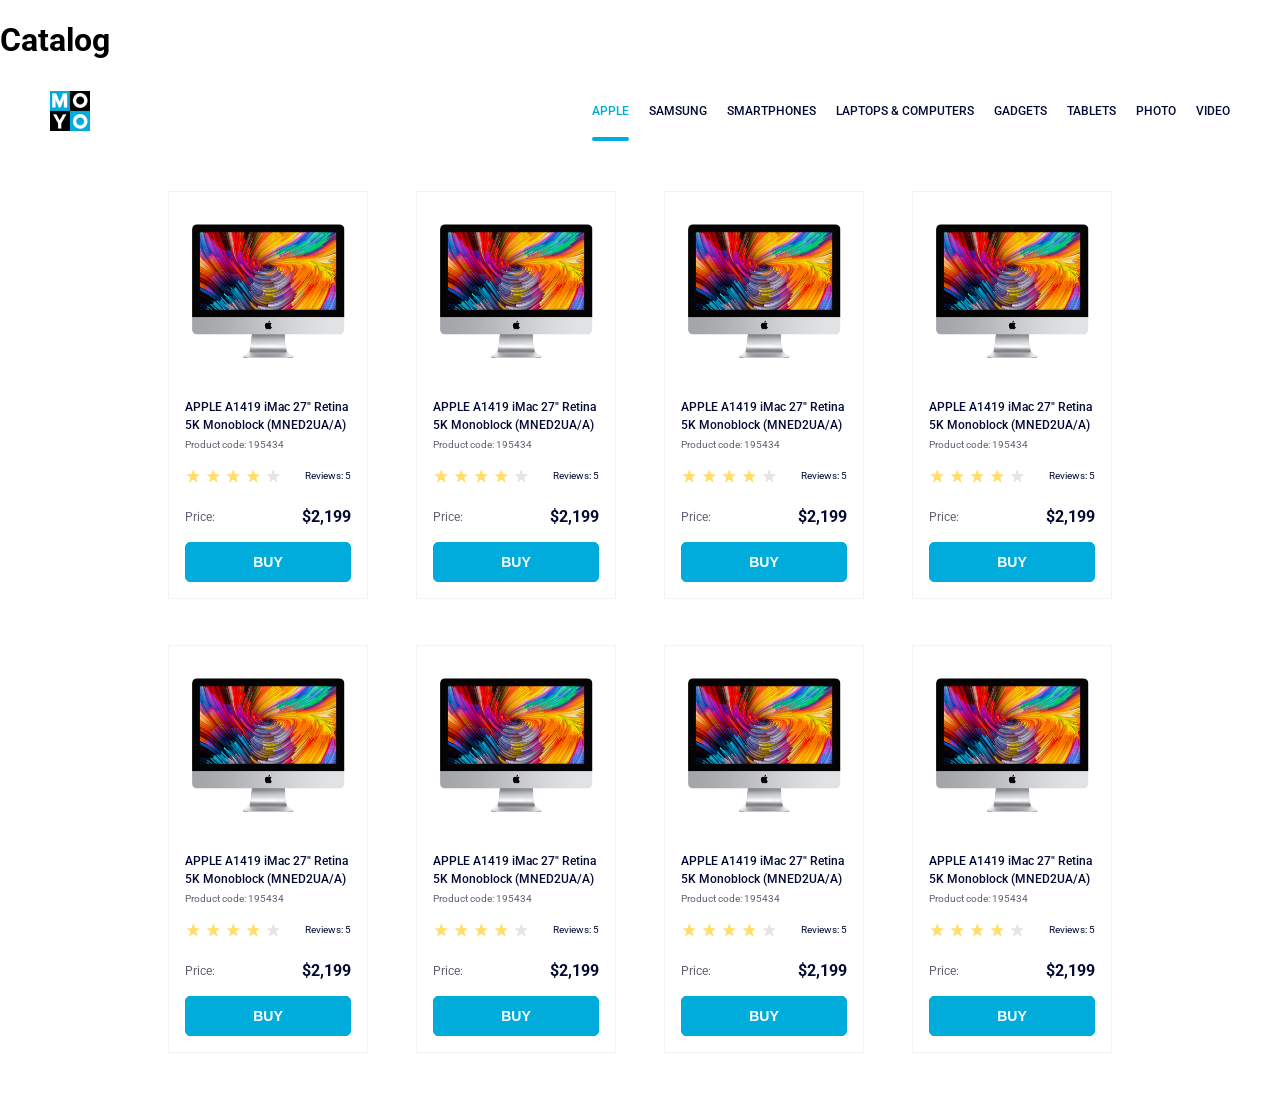
<file: index.html>
<!doctype html><html lang="en"><head><meta charset="utf-8"><meta name="viewport" content="width=device-width, user-scalable=no, initial-scale=1.0, maximum-scale=1.0, minimum-scale=1.0"><meta http-equiv="X-UA-Compatible" content="ie=edge"><title>Catalog</title><link rel="stylesheet" href="index.6cfa4bb1.css"><link rel="preconnect" href="https://fonts.googleapis.com"><link rel="preconnect" href="https://fonts.gstatic.com"><link href="https://fonts.googleapis.com/css2?family=Roboto:wght@400;500&display=swap" rel="stylesheet"></head><body> <h1>Catalog</h1> <header class="main_header"> <a href="/" class="logo_img"> <img src="logo.eddae0ff.png" alt="Moyo Logo"> </a> <nav class="nav"> <ul class="nav__list"> <li class="nav__item"> <a class="is-active nav__link" href="#apple"> Apple </a> </li> <li class="nav__item"> <a class="device_category nav__link" href="#samsung"> Samsung </a> </li> <li class="nav__item"> <a class="device_category nav__link" href="#smartphones"> Smartphones </a> </li> <li class="nav__item"> <a class="device_category nav__link" href="#laptops" data-qa="nav-hover"> Laptops & Computers </a> </li> <li class="nav__item"> <a class="device_category nav__link" href="#gadgets"> Gadgets </a> </li> <li class="nav__item"> <a class="device_category nav__link" href="#tablets"> Tablets </a> </li> <li class="nav__item"> <a class="device_category nav__link" href="#photo"> Photo </a> </li> <li class="nav__item"> <a class="device_category nav__link" href="#video"> Video </a> </li> </ul> </nav> </header> <main class="main"> <div class="main__container"> <div class="card" data-qa="card"> <img class="card__img" src="imac.202c52ff.jpeg" alt="  APPLE A1419 iMac"> <h2 class="card__title"> APPLE A1419 iMac 27" Retina 5K Monoblock (MNED2UA/A) </h2> <p class="card__code">Product code: 195434</p> <div class="card__stars"> <div class="stars stars--4"> <div class="stars__star"></div> <div class="stars__star"></div> <div class="stars__star"></div> <div class="stars__star"></div> <div class="stars__star"></div> </div> <p class="card__reviews">Reviews: 5</p> </div> <div class="card__cost"> <p class="card__price">Price:</p> <p class="card__total">$2,199</p> </div> <button data-qa="card-hover" class="card__button"> Buy </button> </div> <div class="card" data-qa="card"> <img class="card__img" src="imac.202c52ff.jpeg" alt="  APPLE A1419 iMac"> <h2 class="card__title"> APPLE A1419 iMac 27" Retina 5K Monoblock (MNED2UA/A) </h2> <p class="card__code">Product code: 195434</p> <div class="card__stars"> <div class="stars stars--4"> <div class="stars__star"></div> <div class="stars__star"></div> <div class="stars__star"></div> <div class="stars__star"></div> <div class="stars__star"></div> </div> <p class="card__reviews">Reviews: 5</p> </div> <div class="card__cost"> <p class="card__price">Price:</p> <p class="card__total">$2,199</p> </div> <button data-qa="hover" class="card__button"> Buy </button> </div> <div class="card" data-qa="card"> <img class="card__img" src="imac.202c52ff.jpeg" alt="  APPLE A1419 iMac"> <h2 class="card__title"> APPLE A1419 iMac 27" Retina 5K Monoblock (MNED2UA/A) </h2> <p class="card__code">Product code: 195434</p> <div class="card__stars"> <div class="stars stars--4"> <div class="stars__star"></div> <div class="stars__star"></div> <div class="stars__star"></div> <div class="stars__star"></div> <div class="stars__star"></div> </div> <p class="card__reviews">Reviews: 5</p> </div> <div class="card__cost"> <p class="card__price">Price:</p> <p class="card__total">$2,199</p> </div> <button data-qa="hover" class="card__button"> Buy </button> </div> <div class="card" data-qa="card"> <img class="card__img" src="imac.202c52ff.jpeg" alt="  APPLE A1419 iMac"> <h2 class="card__title"> APPLE A1419 iMac 27" Retina 5K Monoblock (MNED2UA/A) </h2> <p class="card__code">Product code: 195434</p> <div class="card__stars"> <div class="stars stars--4"> <div class="stars__star"></div> <div class="stars__star"></div> <div class="stars__star"></div> <div class="stars__star"></div> <div class="stars__star"></div> </div> <p class="card__reviews">Reviews: 5</p> </div> <div class="card__cost"> <p class="card__price">Price:</p> <p class="card__total">$2,199</p> </div> <button data-qa="hover" class="card__button"> Buy </button> </div> <div class="card" data-qa="card"> <img class="card__img" src="imac.202c52ff.jpeg" alt="  APPLE A1419 iMac"> <h2 class="card__title"> APPLE A1419 iMac 27" Retina 5K Monoblock (MNED2UA/A) </h2> <p class="card__code">Product code: 195434</p> <div class="card__stars"> <div class="stars stars--4"> <div class="stars__star"></div> <div class="stars__star"></div> <div class="stars__star"></div> <div class="stars__star"></div> <div class="stars__star"></div> </div> <p class="card__reviews">Reviews: 5</p> </div> <div class="card__cost"> <p class="card__price">Price:</p> <p class="card__total">$2,199</p> </div> <button data-qa="hover" class="card__button"> Buy </button> </div> <div class="card" data-qa="card"> <img class="card__img" src="imac.202c52ff.jpeg" alt="  APPLE A1419 iMac"> <h2 class="card__title"> APPLE A1419 iMac 27" Retina 5K Monoblock (MNED2UA/A) </h2> <p class="card__code">Product code: 195434</p> <div class="card__stars"> <div class="stars stars--4"> <div class="stars__star"></div> <div class="stars__star"></div> <div class="stars__star"></div> <div class="stars__star"></div> <div class="stars__star"></div> </div> <p class="card__reviews">Reviews: 5</p> </div> <div class="card__cost"> <p class="card__price">Price:</p> <p class="card__total">$2,199</p> </div> <button data-qa="hover" class="card__button"> Buy </button> </div> <div class="card" data-qa="card"> <img class="card__img" src="imac.202c52ff.jpeg" alt="  APPLE A1419 iMac"> <h2 class="card__title"> APPLE A1419 iMac 27" Retina 5K Monoblock (MNED2UA/A) </h2> <p class="card__code">Product code: 195434</p> <div class="card__stars"> <div class="stars stars--4"> <div class="stars__star"></div> <div class="stars__star"></div> <div class="stars__star"></div> <div class="stars__star"></div> <div class="stars__star"></div> </div> <p class="card__reviews">Reviews: 5</p> </div> <div class="card__cost"> <p class="card__price">Price:</p> <p class="card__total">$2,199</p> </div> <button data-qa="hover" class="card__button"> Buy </button> </div> <div class="card" data-qa="card"> <img class="card__img" src="imac.202c52ff.jpeg" alt="  APPLE A1419 iMac"> <h2 class="card__title"> APPLE A1419 iMac 27" Retina 5K Monoblock (MNED2UA/A) </h2> <p class="card__code">Product code: 195434</p> <div class="card__stars"> <div class="stars stars--4"> <div class="stars__star"></div> <div class="stars__star"></div> <div class="stars__star"></div> <div class="stars__star"></div> <div class="stars__star"></div> </div> <p class="card__reviews">Reviews: 5</p> </div> <div class="card__cost"> <p class="card__price">Price:</p> <p class="card__total">$2,199</p> </div> <button data-qa="hover" class="card__button"> Buy </button> </div> </div> </main> </body></html>
</file>
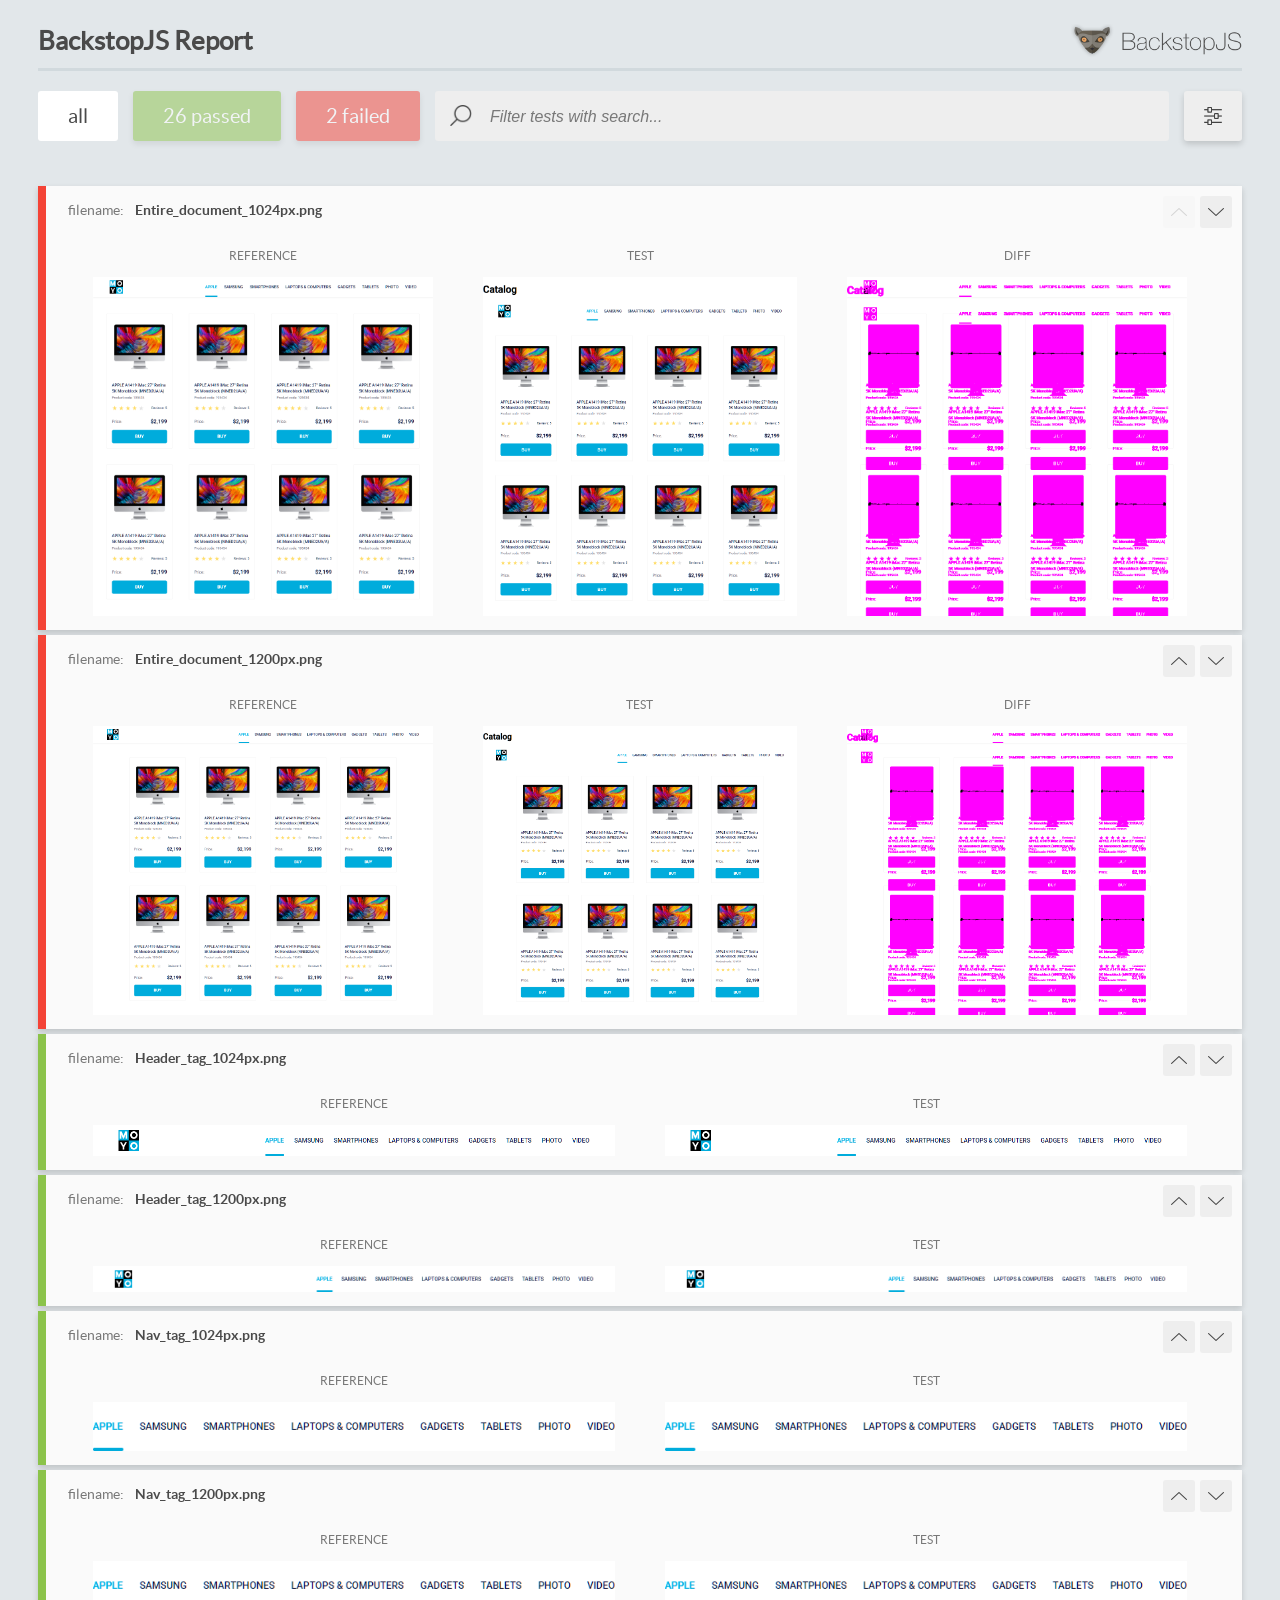
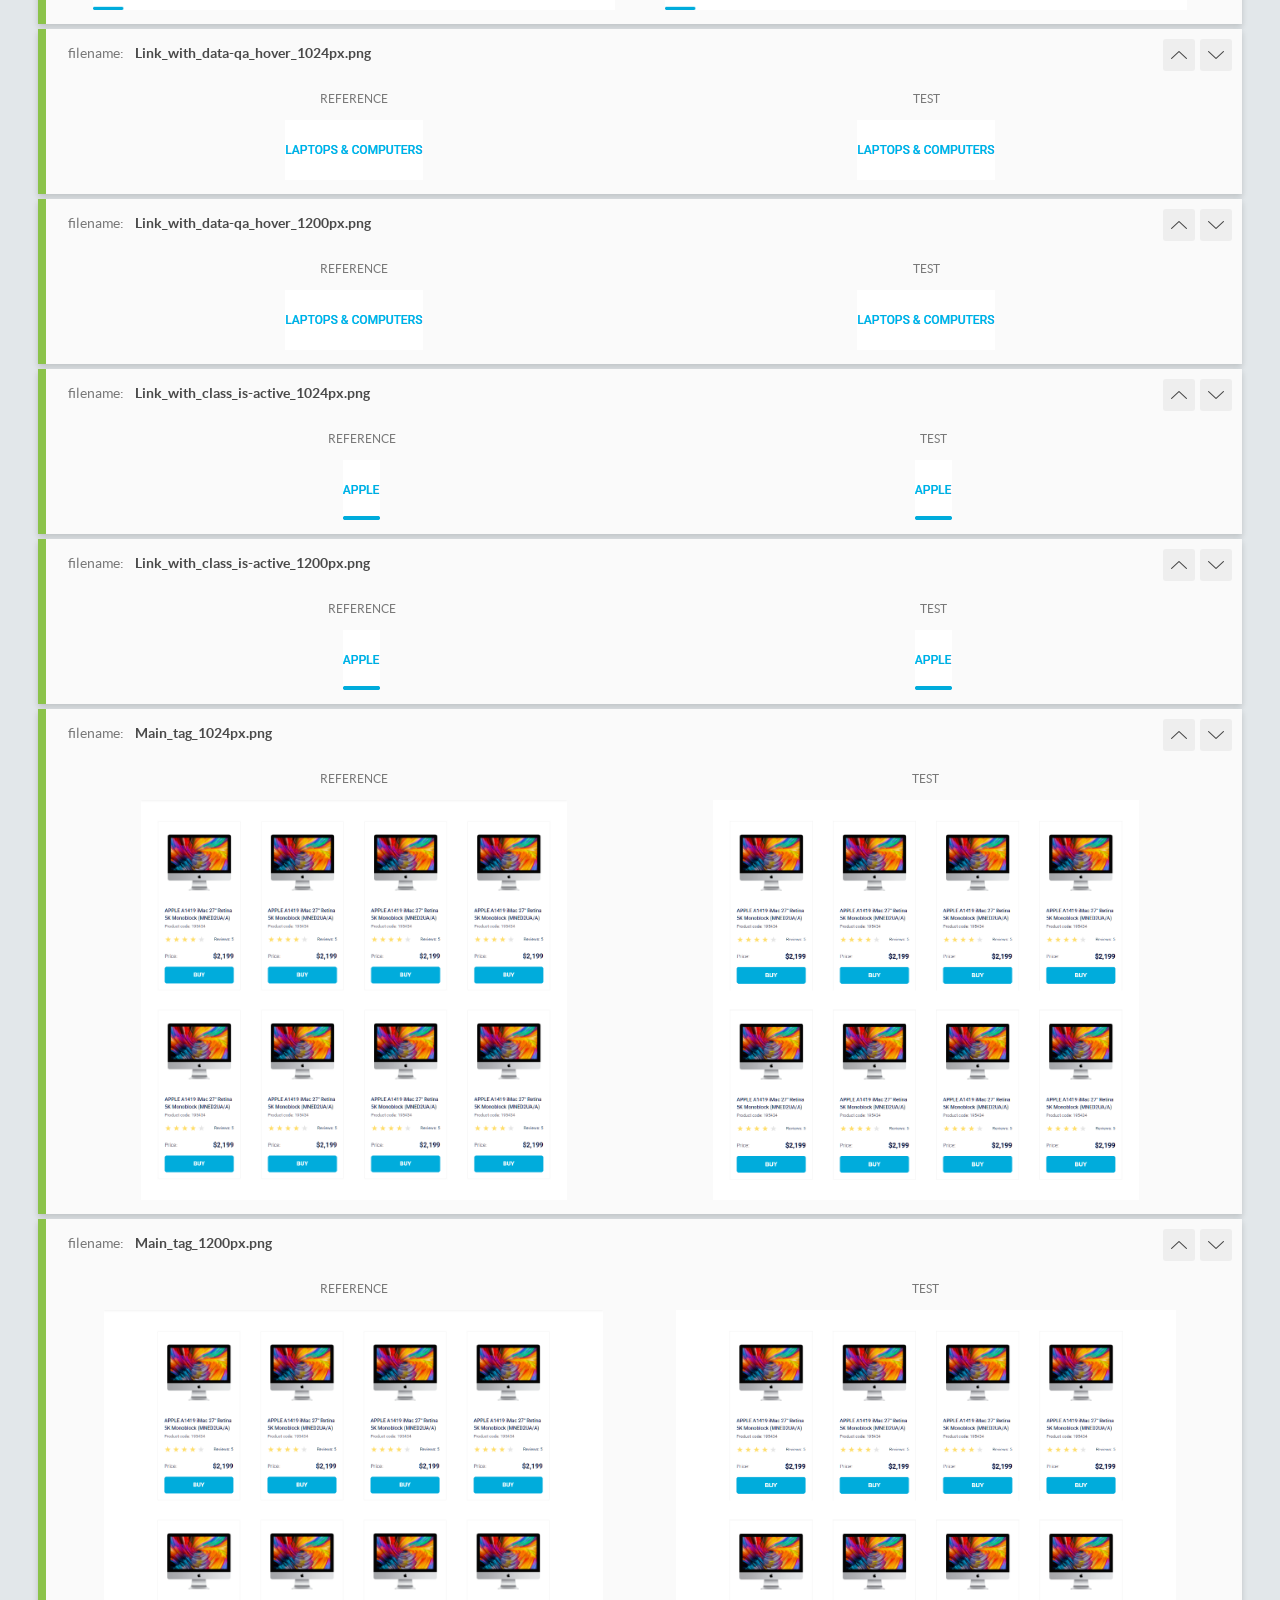
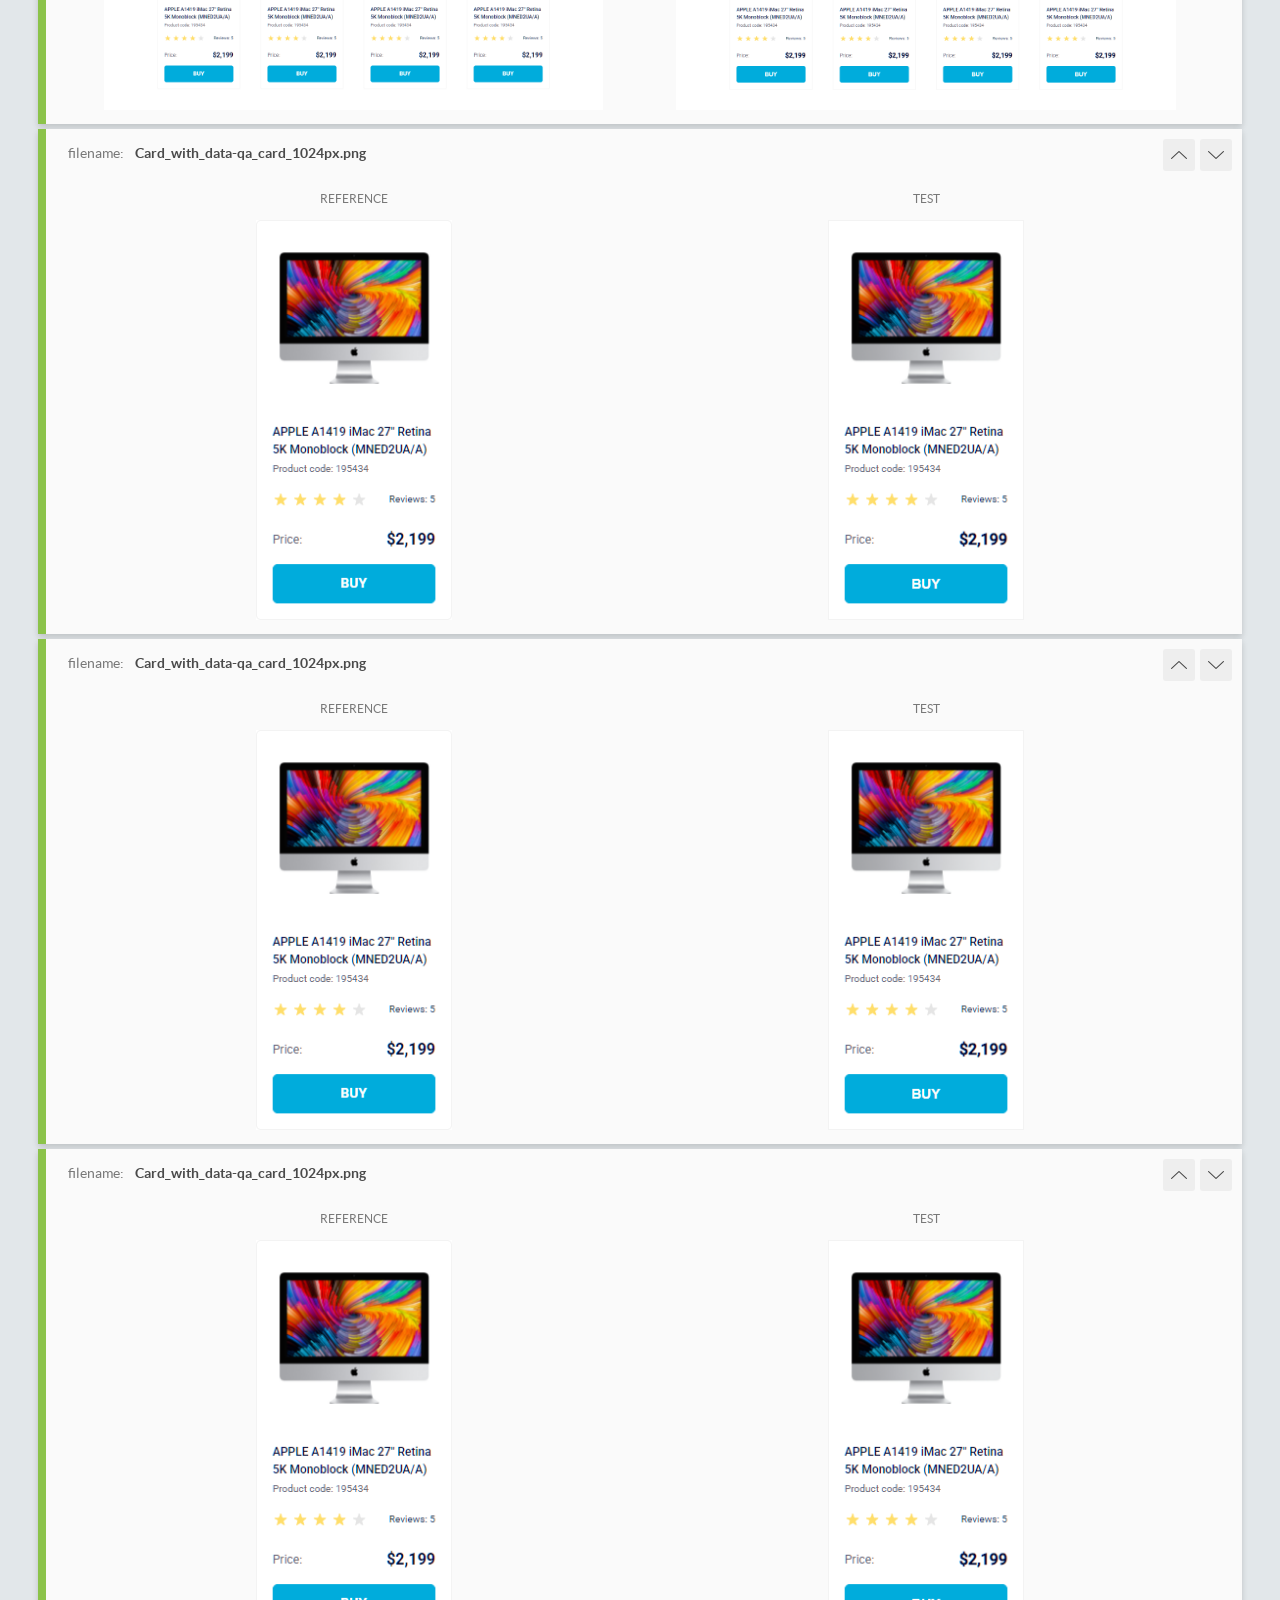
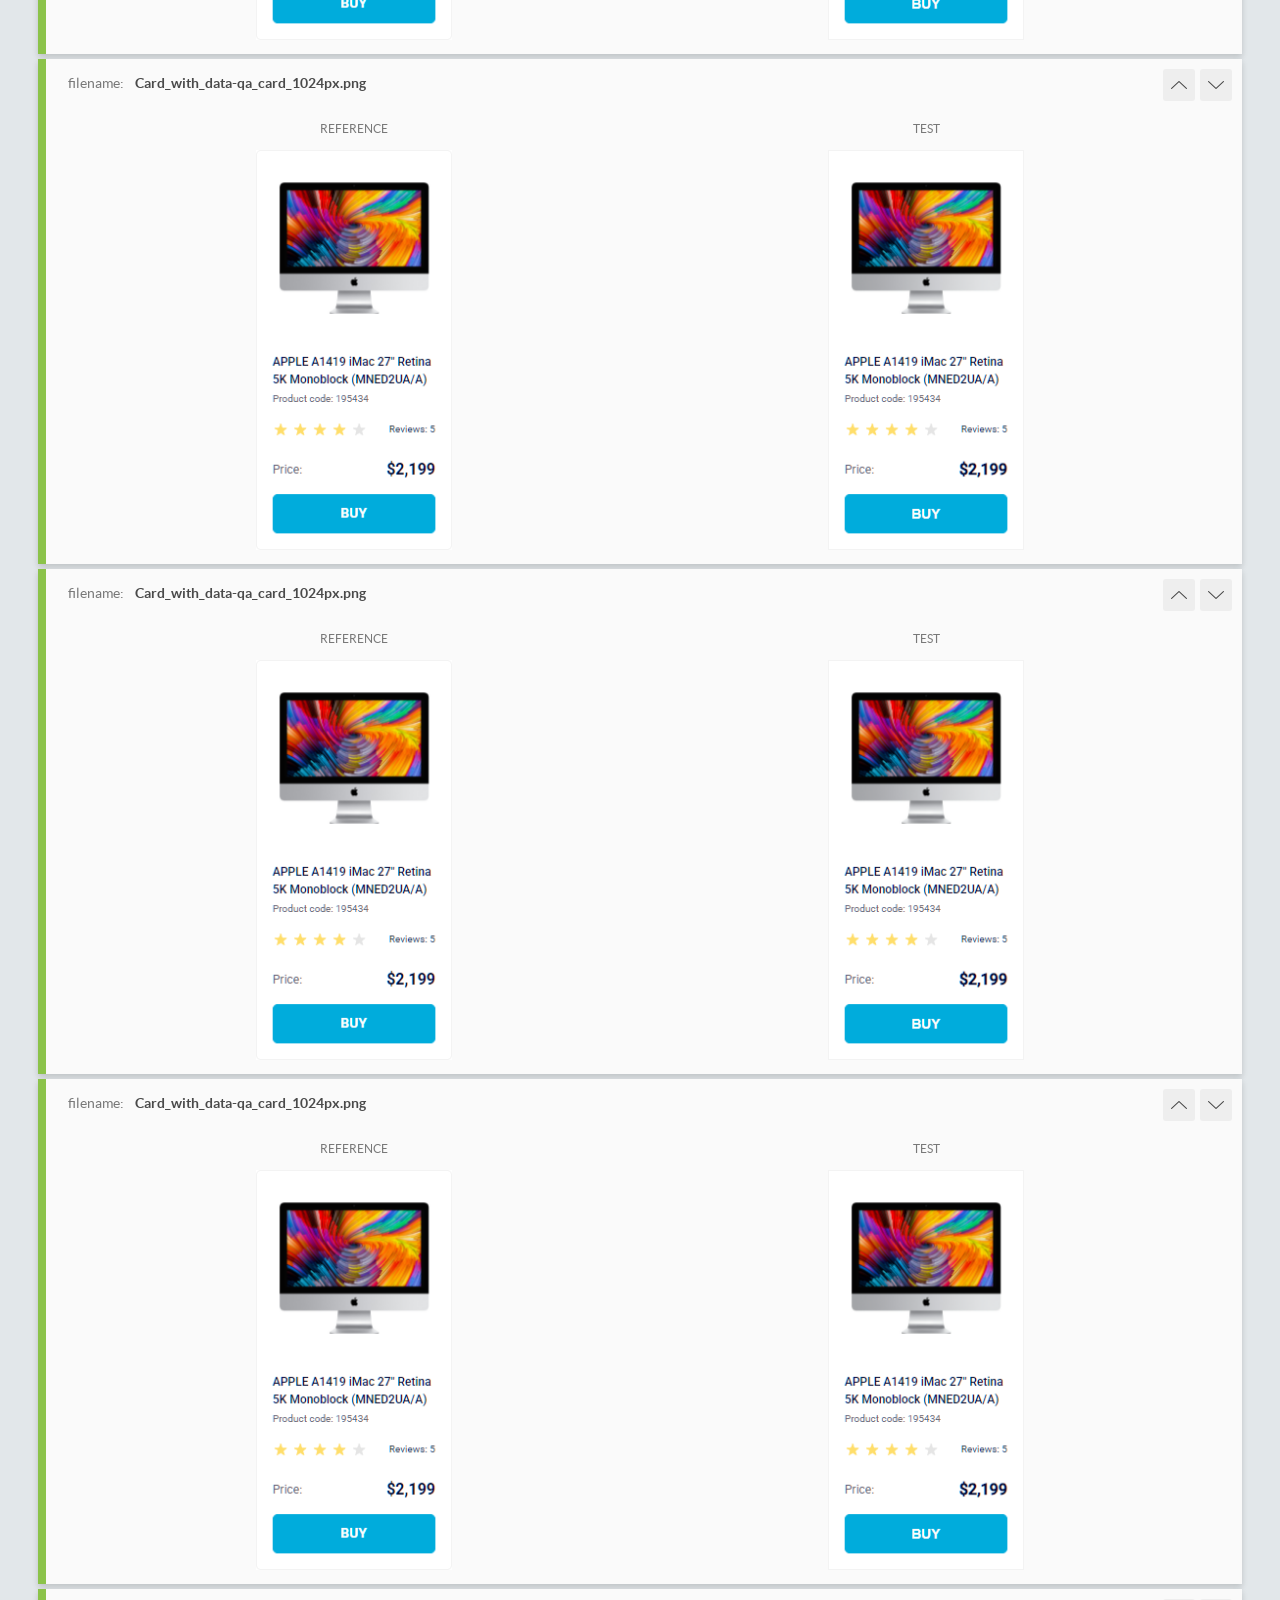
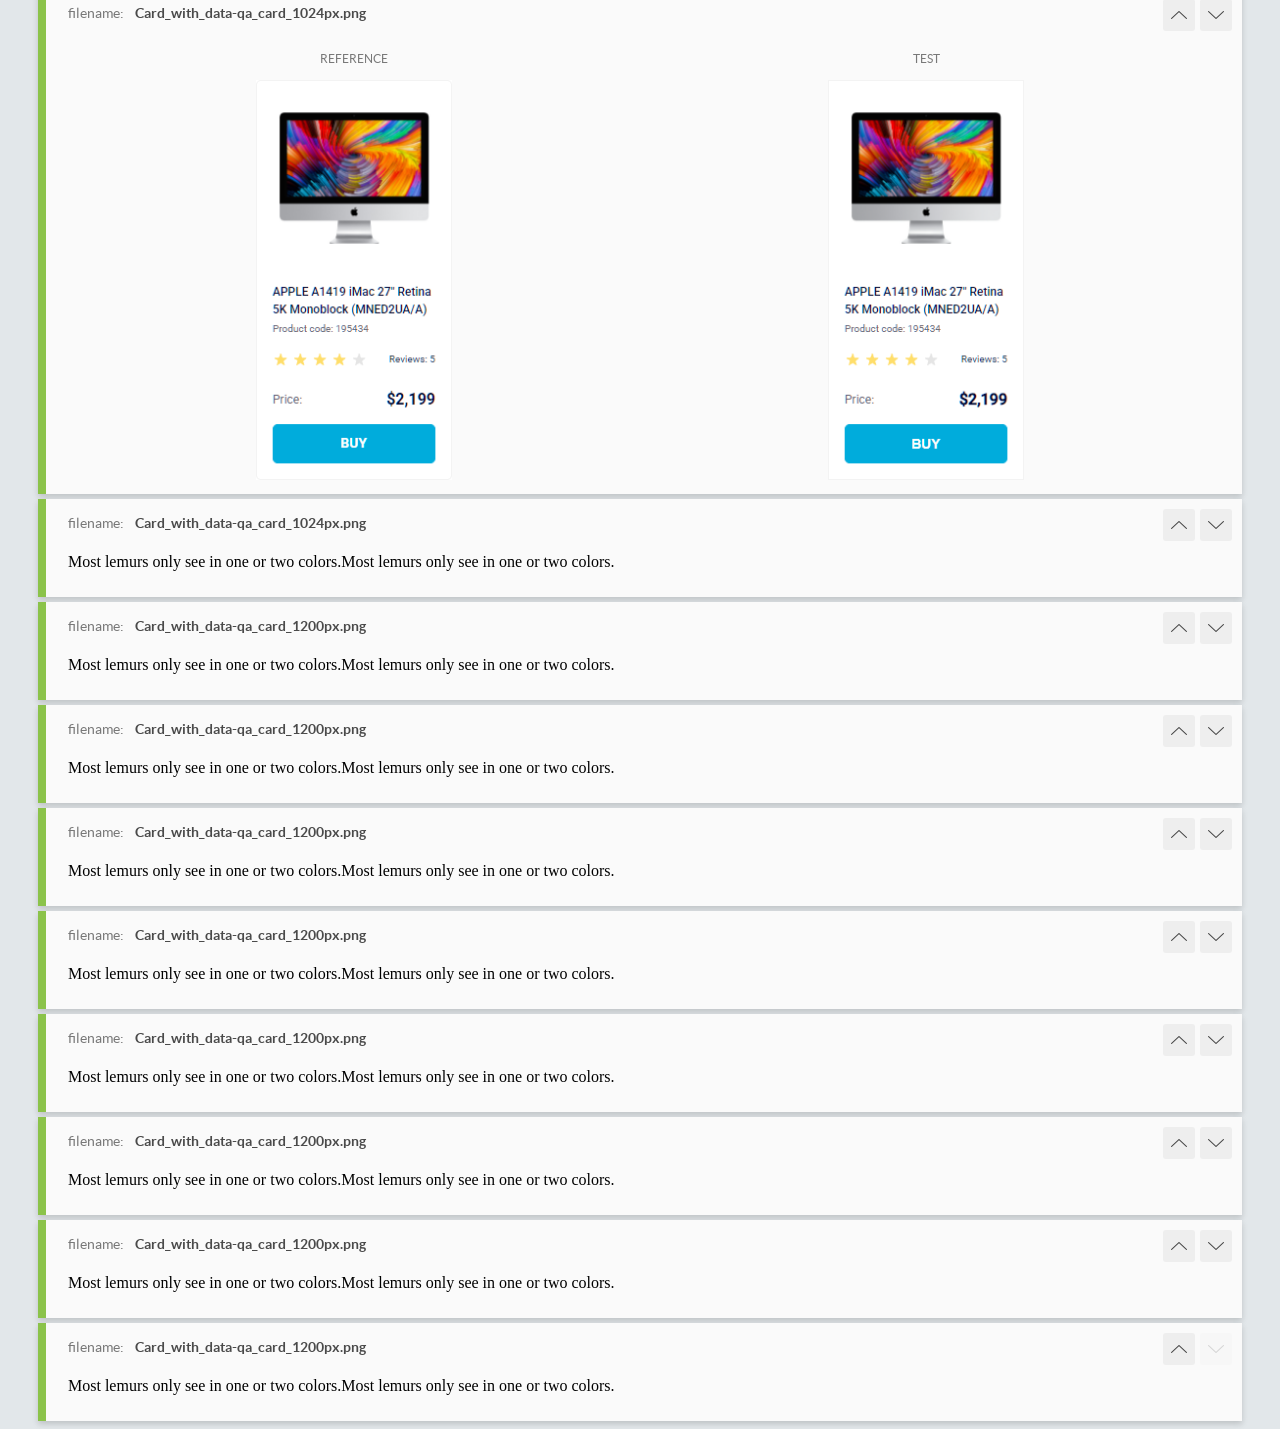
<file: report/html_report/index.html>
<!DOCTYPE html>
<html>
  <head>
    <meta charset="utf-8">
    <!-- Disable Cache -->
    <meta http-equiv="Cache-Control" content="no-cache, no-store, must-revalidate">
    <meta http-equiv="Pragma" content="no-cache">
    <meta http-equiv="Expires" content="0">

    <title>BackstopJS Report</title>

    <style>
      @font-face {
          font-family: 'latoregular';
          src: url('./assets/fonts/lato-regular-webfont.woff2') format('woff2'),
              url('./assets/fonts/lato-regular-webfont.woff') format('woff');
          font-weight: 400;
          font-style: normal;
      }
      @font-face {
          font-family: 'latobold';
          src: url('./assets/fonts/lato-bold-webfont.woff2') format('woff2'),
              url('./assets/fonts/lato-bold-webfont.woff') format('woff');
          font-weight: 700;
          font-style: normal;
      }

      .ReactModal__Body--open {
          overflow: hidden;
      }
      .ReactModal__Body--open .header {
        display: none;
      }

    </style>
  </head>
  <body style="background-color: #E2E7EA">
    <div id="root">

    </div>
    <script>
      function report (report) { // eslint-disable-line no-unused-vars
        window.tests = report;
      }
    </script>
    <script src="config.js"></script>
    <script src="index_bundle.js"></script>
  </body>
</html>
</file>
<file: index.6cfa4bb1.css>
:root{--blue-color:#00acdc}body{margin:0;font-family:Roboto,sans-serif}.main_header{background-color:#fff;justify-content:space-between;align-items:center;padding:0 50px;display:flex}.logo_img{width:40px;height:40px}.nav__list{margin:0;padding:0;list-style:none;display:flex}.nav__item:not(:last-child){margin-right:20px}.nav__link{color:#060b35;text-align:center;text-transform:uppercase;font-size:12px;font-weight:500;line-height:60px;text-decoration:none;transition:color .3s;display:block;position:relative}.nav__link.is-active{color:var(--blue-color)}.nav__link.is-active:after{content:"";background-color:var(--blue-color);border-radius:8px;width:100%;height:4px;position:absolute;bottom:0;left:0}.nav__link:hover{color:#00acdc}html{font-family:Roboto,sans-serif;font-weight:400}p{margin:0}*{box-sizing:border-box}.main__container{place-content:center;gap:46px 48px;padding:50px 40px;display:grid}@media (width>=488px){.main__container{grid-template-columns:repeat(2,200px)}}@media (width>=768px){.main__container{grid-template-columns:repeat(3,200px)}}@media (width>=1024px){.main__container{grid-template-columns:repeat(4,200px)}}.card{border:1px solid #f3f3f3;width:200px;padding:32px 16px 16px;transition:transform .3s}.card:hover{transform:scale(1.2)}.card__img{width:160px;height:134px;margin:0 auto 40px;display:block}.card__title{color:#060b35;width:100%;margin-top:0;margin-bottom:4px;font-size:12px;font-weight:500;line-height:18px;transition:color .3s}.card__title:hover{color:#34568b}.card__code{color:#616070;font-size:10px;line-height:14px}.card__reviews{color:#060b35;font-size:10px;line-height:14px}.card__stars{justify-content:space-between;align-items:center;margin-top:16px;margin-bottom:24px;display:flex}.card__cost{justify-content:space-between;margin-bottom:16px;display:flex}.card__price{color:#616070;font-size:12px;line-height:18px}.card__total{color:#060b35;text-align:right;font-weight:700;line-height:18px}.card__button{text-align:center;text-transform:uppercase;color:#fff;background-color:#00acdc;border:1px solid #00acdc;border-radius:5px;justify-content:center;width:100%;height:40px;font-size:14px;font-weight:700;line-height:16px}.card__button:hover{color:#fff;background-color:#00acdc}.stars{display:flex}.stars__star{background-image:url(star.822d561e.svg);background-position:50%;background-repeat:no-repeat;width:16px;height:16px;margin-left:4px}.stars__star:first-child{margin-left:0}.stars--1 .stars__star:nth-child(-n+1),.stars--2 .stars__star:nth-child(-n+2),.stars--3 .stars__star:nth-child(-n+3),.stars--4 .stars__star:nth-child(-n+4),.stars--5 .stars__star:nth-child(-n+5){background-image:url(star-active.edda4c43.svg)}
/*# sourceMappingURL=index.6cfa4bb1.css.map */
</file>
